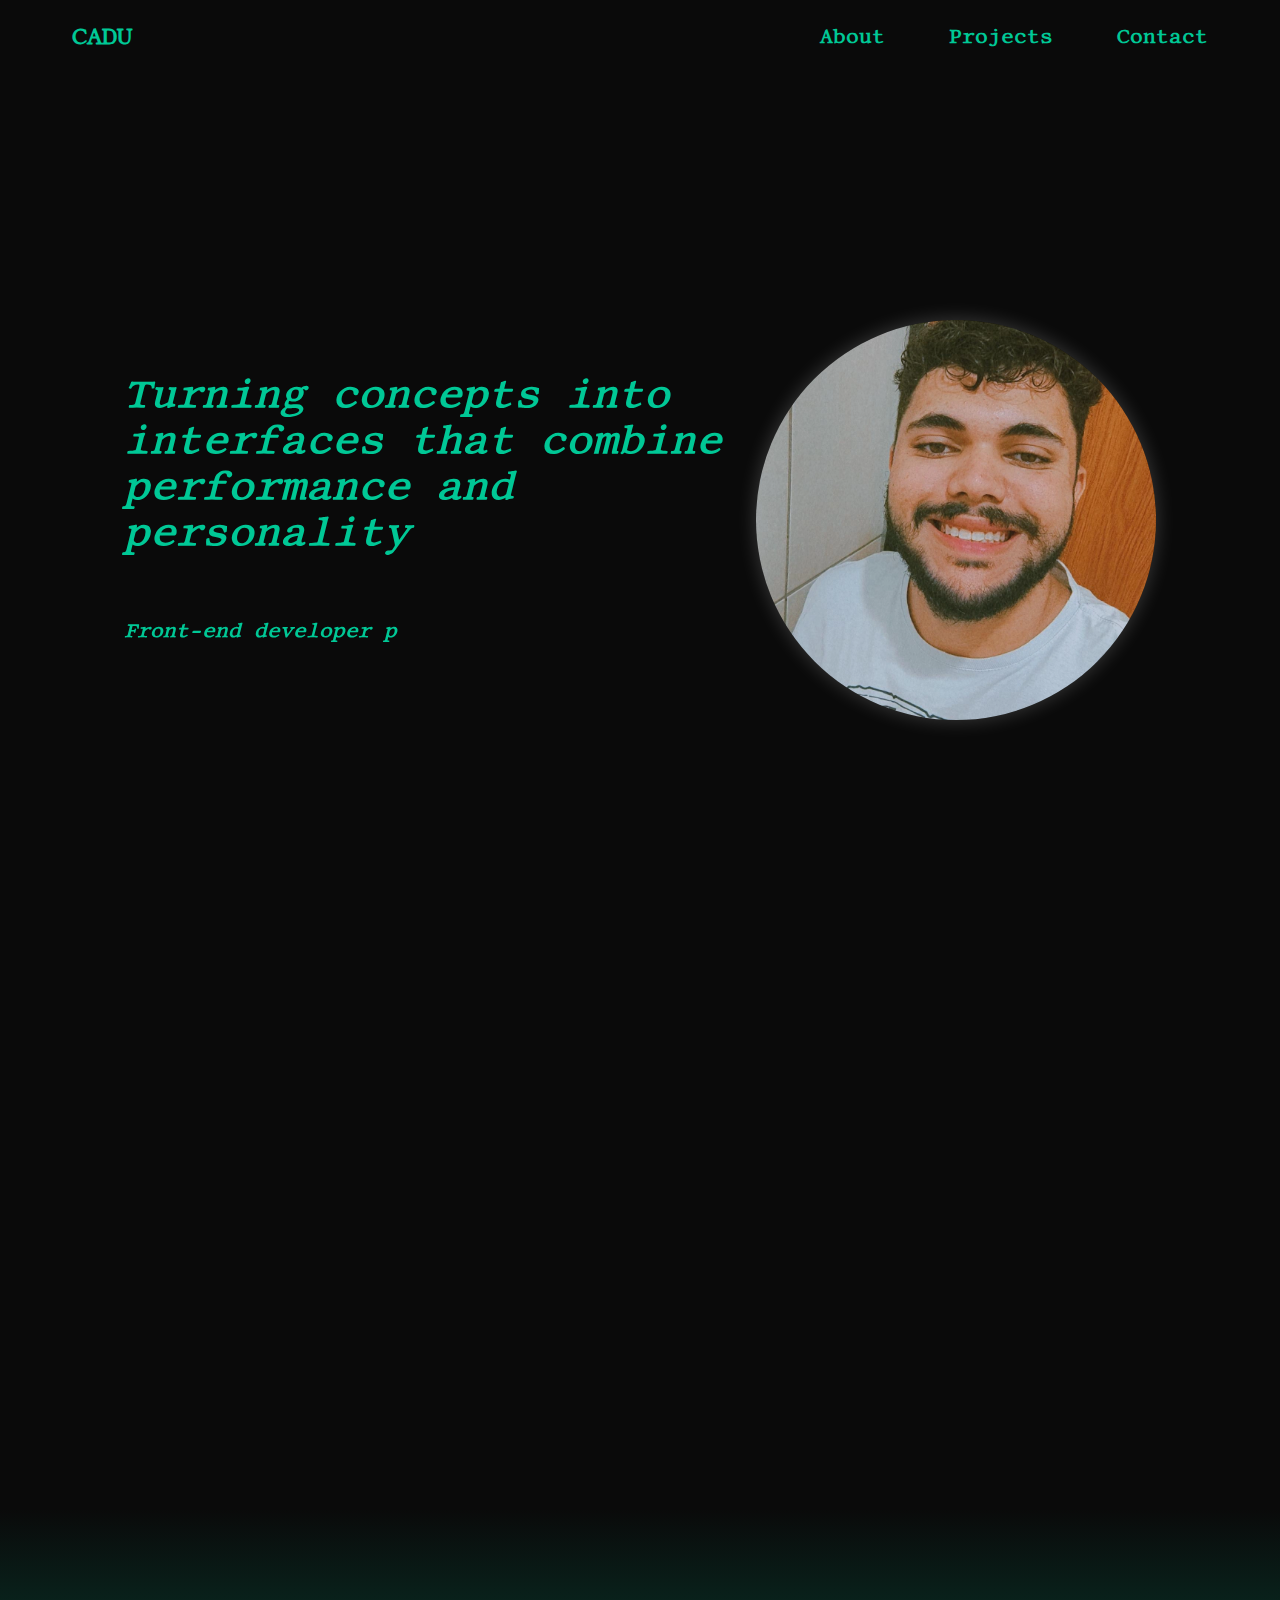
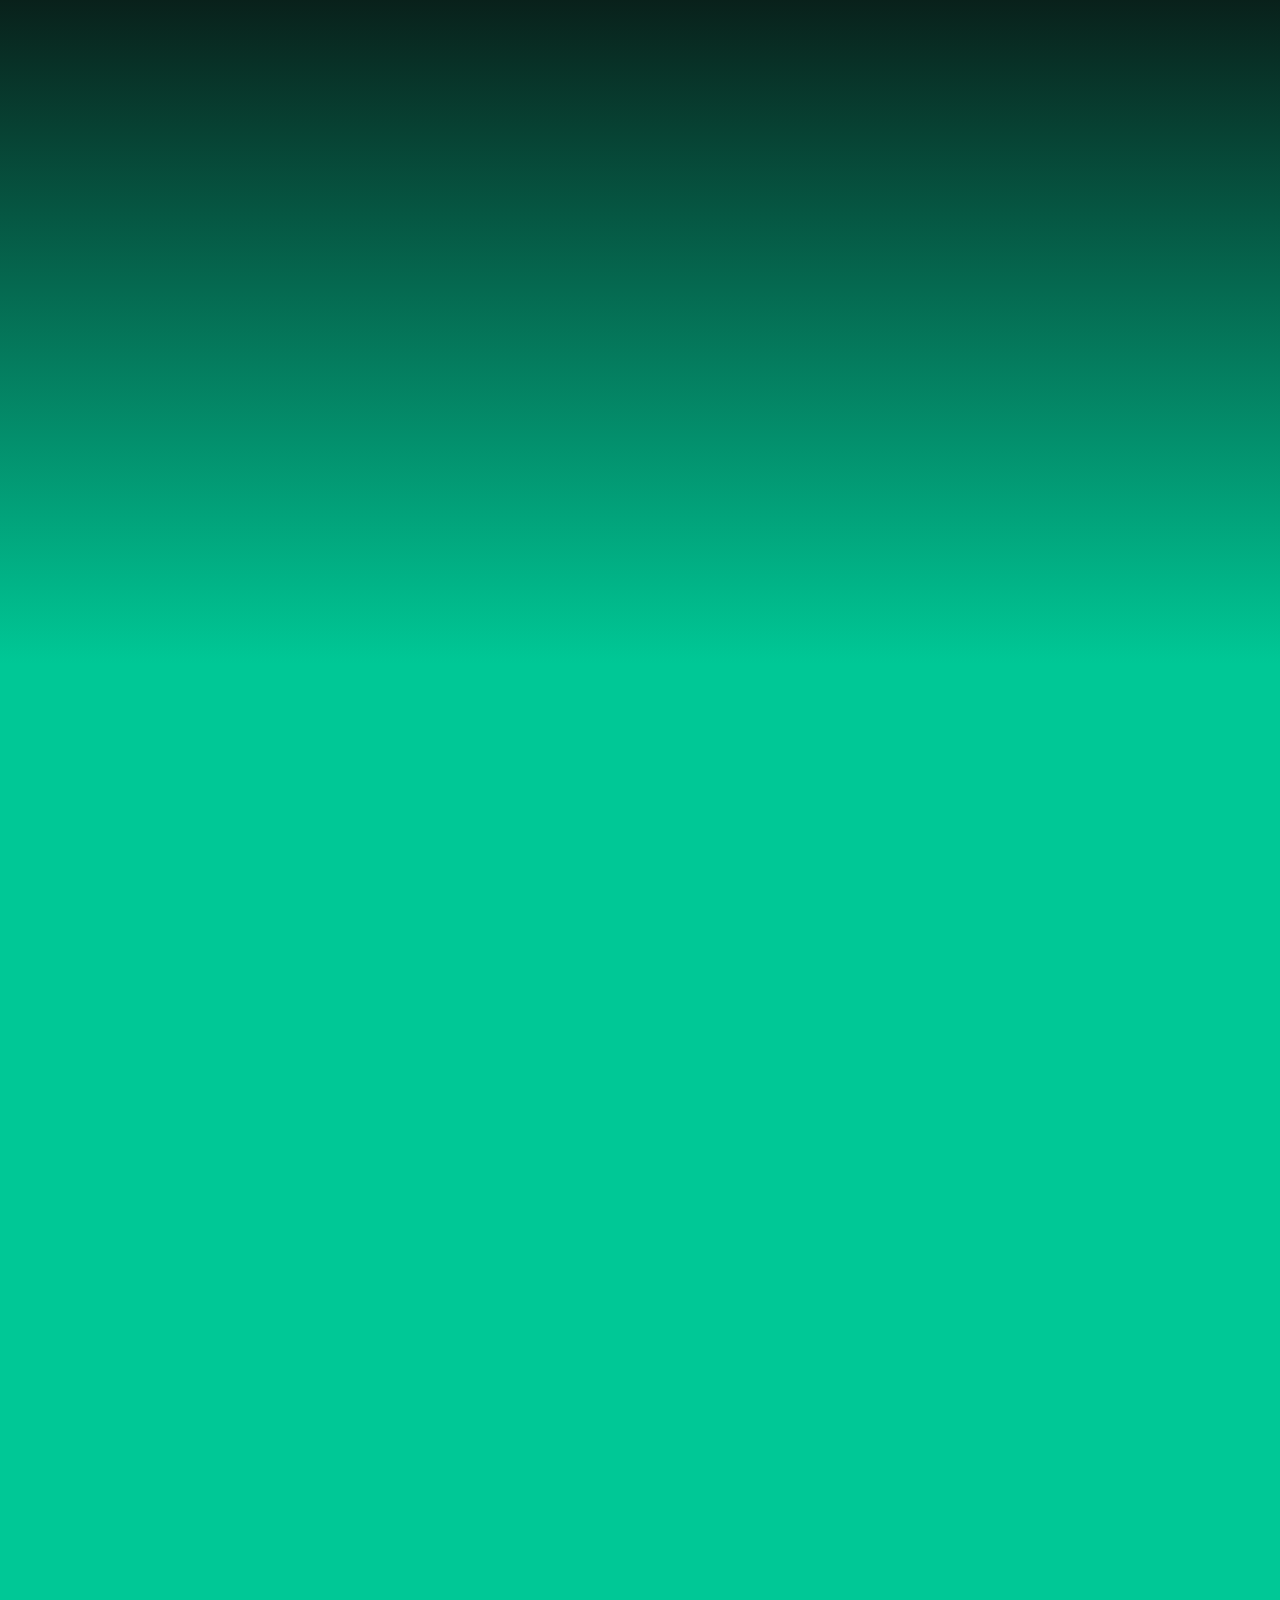
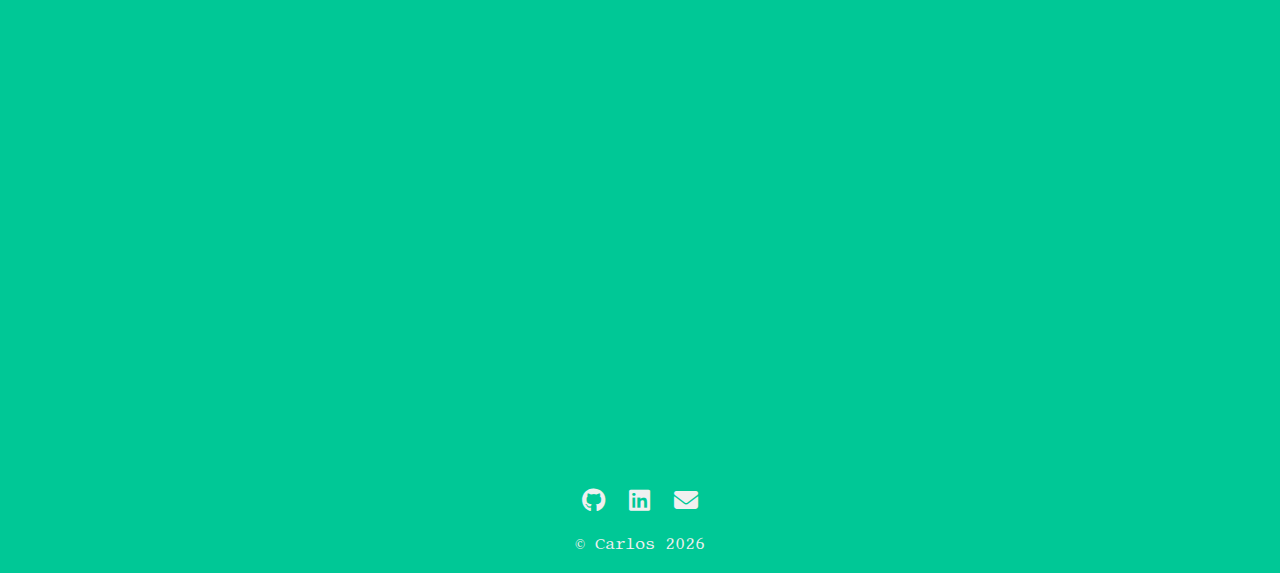
<file: index.html>
<!DOCTYPE html>
<html lang="en" data-lang="en">
<head>
    <meta charset="UTF-8">
    <meta name="viewport" content="width=device-width, initial-scale=1.0">
    <link rel="stylesheet" href="style.css">
    <link rel="stylesheet" href="https://cdnjs.cloudflare.com/ajax/libs/font-awesome/6.4.0/css/all.min.css">
    <link href="https://unpkg.com/aos@2.3.1/dist/aos.css" rel="stylesheet">
    <link rel="icon" href="imagens/favicon.ico" type="image/x-icon">
    <link rel="preconnect" href="https://fonts.googleapis.com">
    <link rel="preconnect" href="https://fonts.gstatic.com" crossorigin>
    <link href="https://fonts.googleapis.com/css2?family=Libertinus+Mono&family=Playfair+Display:ital,wght@0,400..900;1,400..900&display=swap" rel="stylesheet">
    <title>Portfolio | Carlos Eduardo (CADU)</title>
</head>
<body>
    <div id="preloader">
        <div class="loader"></div>
    </div>
    <header>
        <div class="container">
            <div class="content">
                <div class="logo">
                    <a href="#home" aria-label="Back to home">CADU</a>
                </div>
                <nav>
                    <ul>
                        <li><a href="#about" aria-label="Go to About section" class="nav-link">About</a></li>
                        <li><a href="#projects" aria-label="Go to Projects section" class="nav-link">Projects</a></li>
                        <li><a href="#contact" aria-label="Go to Contact section" class="nav-link">Contact</a></li>
                    </ul>
                </nav>
            </div>
        </div>
    </header>
    <main aria-label="Main content">
        <section class="inicio" id="home">
            <div class="container">
                <div class="content">
                    <div class="texto" data-aos="fade-right" data-aos-duration="3000">
                        <h1>Turning concepts into interfaces that combine performance and personality</h1>
                        <h4 id="typing-text"></h4>
                    </div>
                    <div class="foto">
                        <img src="imagens/foto.jpg" alt="Photo of Carlos Eduardo, front-end developer" width="400" height="400" loading="lazy">
                    </div>
                </div>
            </div>
        </section>

        <section class="sobre" id="about">
            <div class="container">
                <div class="content" data-aos="fade-up">
                    <div class="titulo">
                        <h2>About</h2>
                        <h1>Me</h1>
                    </div>
                    <div class="sobre-mim estilizado">
                        <p>
                        <span class="emoji">👨‍💻</span> Hello! I'm <strong>Carlos Eduardo</strong>, also known as <strong>CADU</strong>.<br><br>
                        I'm a <span class="highlight">Front-End Developer</span> focused on building <strong>intuitive</strong>, <strong>responsive</strong>, and <strong>accessible</strong> user interfaces.<br><br>
                        I enjoy merging <span class="highlight">creativity</span> with <span class="highlight">functionality</span> to deliver clean and engaging digital experiences.<br><br>
                        <em>Let’s create something amazing together!</em>
                        </p>
                    </div>
                </div>
            </div>
        </section>

        <section class="projetos" id="projects">
            <div class="container">
                <div class="content" data-aos="fade-up">
                    <div class="titulo">
                        <h2>Projects</h2>
                        <h1>recent</h1>
                    </div>
                    <div class="area-projeto">
                        <div class="projeto">
                            <h3>Sweet Shop</h3>
                            <p>A simple website using HTML and CSS to showcase products and receive orders.</p>
                            <a href="https://edumoonz.github.io/maya_cake/" target="_blank" rel="noopener noreferrer">View project</a>
                        </div>
                        <div class="projeto">
                            <h3>Informative Website</h3>
                            <p>This website you're currently viewing, built with HTML, CSS, JS, and AOS.js.</p>
                            <a href="https://www.google.com/?hl=en" target="_blank" rel="noopener noreferrer">View project</a>
                        </div>
                    </div>
                </div>
            </div>
        </section>

        <section class="contato" id="contact">
            <div class="container">
                <div class="content" data-aos="fade-up">
                    <div class="titulo">
                        <h2>Let's</h2>
                        <h1>Connect</h1>
                        <p class="subtexto">I'd love to hear from you! Feel free to reach out using the form below 👇</p>
                    </div>
                    <div class="formulario">
                        <form action="https://formspree.io/f/mnnvevgj" method="post" id="contact-form" data-redirect="thank.html" role="form" aria-label="Contact form">
                        <div class="campo">
                            <i class="fas fa-user"></i>
                            <input type="text" name="firstname" placeholder="First name" required>
                        </div>
                        <div class="campo">
                            <i class="fas fa-user"></i>
                            <input type="text" name="lastname" placeholder="Last name" required>
                        </div>
                        <div class="campo">
                            <i class="fas fa-envelope"></i>
                            <input type="email" name="email" placeholder="Your email" required>
                        </div>
                        <div class="campo">
                            <i class="fas fa-comment-dots"></i>
                            <textarea id="mensagem" name="message" placeholder="How can I help you?" required></textarea>
                        </div>
                        <button type="submit" aria-label="Send message"><i class="fas fa-paper-plane"></i> Send</button>
                        </form>
                    </div>
                </div>
            </div>
        </section>
    </main>

    <footer>
        <div class="social">
            <a href="https://github.com/EduMoonz" target="_blank" aria-label="GitHub"><i class="fab fa-github"></i></a>
            <a href="https://www.linkedin.com/in/carlos-eduardo-rodrigues-santos-1a8899205/" target="_blank" aria-label="LinkedIn"><i class="fab fa-linkedin"></i></a>
            <a href="mailto:carlos.rsantos@gmail.com" aria-label="Email"><i class="fas fa-envelope"></i></a>
        </div>
        <div class="container">
            <div class="content">
                <p>&copy; Carlos <span id="year"></span></p>
            </div>
        </div>
    </footer>

    <script src="script.js" defer></script>
    <script src="https://unpkg.com/aos@2.3.1/dist/aos.js"></script>
    <script>
        AOS.init();
    </script>
</body>
</html>
</file>
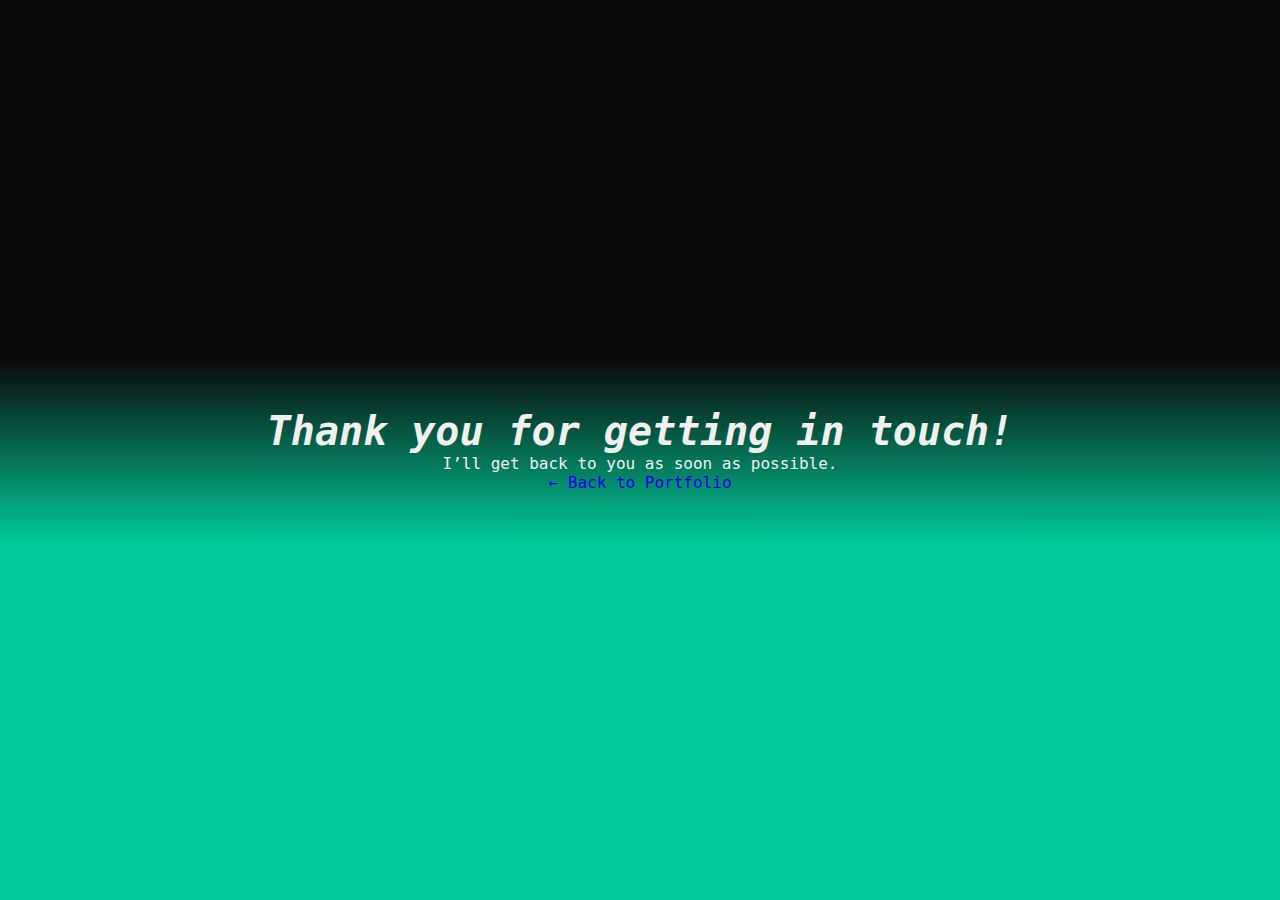
<file: thank.html>
<!DOCTYPE html>
<html lang="en">
<head>
  <meta charset="UTF-8" />
  <meta name="viewport" content="width=device-width, initial-scale=1.0" />
  <title>Thank You!</title>
  <link rel="stylesheet" href="style.css" />
</head>
<body>
  <main style="min-height: 100vh; display: flex; flex-direction: column; align-items: center; justify-content: center;">
    <h1>Thank you for getting in touch!</h1>
    <p>I’ll get back to you as soon as possible.</p>
    <a href="index.html" class="nav-link">← Back to Portfolio</a>
  </main>
</body>
</html>
</file>
<file: style.css>
:root {
  --primary: #00C896;     /* Verde esmeralda */
  --secondary: #2E2E2E;   /* Cinza grafite */
  --background: #0A0A0A;  /* Preto fosco */
  --text: #F0F0F0;
  --accent: #00FFD0;      /* Verde neon suave */
}

* {
  margin: 0;
  padding: 0;
  box-sizing: border-box;
  text-decoration: none;
}

html {
  scroll-behavior: smooth;
}

body {
  background: linear-gradient(to bottom, var(--background) 40%, var(--primary) 60%);
  color: var(--text);
  font-family: "Libertinus Mono", monospace;
  font-weight: 400;
  font-style: normal;
}

section {
  min-height: 100vh;
  display: flex;
  align-items: center;
  justify-content: center;
}

h2 {
  font-size: 3.75rem;
  font-style: italic;
}

h1 {
  font-style: italic;
  font-size: 2.5rem;
}

a {
  transition: all 0.3s ease;
}

#preloader {
  position: fixed;
  top: 0; left: 0;
  width: 100%; height: 100%;
  background: var(--background);
  display: flex;
  justify-content: center;
  align-items: center;
  z-index: 9999;
}

.loader {
  border: 0.375rem solid #f3f3f3;
  border-top: 0.375rem solid var(--primary);
  border-radius: 50%;
  width: 3.125rem;
  height: 3.125rem;
  animation: spin 1s linear infinite;
}

@keyframes spin {
  to { transform: rotate(360deg); }
}

/*Sessão Cabeçalho*/
header {
  position: relative;
  top: 0;
  width: 100%;
  height: 8vh;
  display: flex;
  align-items: center;
  z-index: 1;
  background-color: var(--background);
  font-size: 1.25rem;
}

header::before {
  content: "";
  position: absolute;
  top: 0;
  left: 0;
  right: 0;
  bottom: 0;
  background-color: var(--background);
  opacity: 0.5;
  z-index: -1;
}

.container {
  width: 100%;
  max-width: 75rem;
  margin: 0 auto;
  padding: 0 2rem;
}

.content {
  display: flex;
  justify-content: space-between;
  align-items: center;
  flex-wrap: wrap;
}

.logo a {
  color: var(--primary);
  font-weight: bold;
  font-size: 1.5rem;
}

nav ul {
  list-style: none;
  display: flex;
  gap: 4rem;
  padding: 0;
  margin: 0;
}

nav ul li a {
  color: var(--primary);
  display: flex;
  flex-direction: column;
  font-weight: 600;
  position: relative;
}

nav ul li a::after {
  content: "";
  height: 0.125rem;
  background-color: var(--primary);
  width: 100%;
  transform: scaleX(0);
  transform-origin: left;
  transition: transform 0.2s linear;
  position: absolute;
  bottom: -0.25rem;
  left: 0;
}

nav ul li a:hover::after,
nav ul li a.active::after {
  transform: scaleX(1);
}

/*Página inicial*/
.inicio .container .content {
  display: flex;
  flex-direction: row;
  justify-content: center;
  align-items: center;
}

.inicio .texto {
  color: var(--primary);
  font-size: 1.25rem;
  margin: 0rem 2rem 2rem 0rem;
  max-width: 37.5rem;
}

.inicio h4 {
  padding-top: 4rem;
  font-style: italic;
  color: var(--primary);
}

.foto img {
  border-radius: 50%;
  object-fit: cover;   
  box-shadow: 0 0 1.25rem rgba(255, 255, 255, 0.2);
  transition: transform 0.4s ease;
}

.foto img:hover {
  transform: scale(1.05);
}


/*Sessão sobre*/
.sobre .content {
  flex-direction: column;
  align-items: center;
  text-align: center;
}

.sobre-mim.estilizado {
  margin-top: 2rem;
  background-color: rgba(255, 255, 255, 0.05);
  padding: 2rem;
  border-radius: 0.75rem;
  max-width: 50rem;
  box-shadow: 0 0 1.25rem rgba(0,0,0,0.2);
  font-size: 1.125rem;
  line-height: 1.8;
  transition: background 0.3s;
}

.sobre-mim.estilizado:hover {
  background-color: rgba(255, 255, 255, 0.08);
}

.sobre-mim .highlight {
  color: var(--accent);
  font-weight: bold;
}

.sobre-mim .emoji {
  font-size: 1.375rem;
  margin-right: 0.375rem;
}

/* Sessão Projetos */
.projetos .content {
  flex-direction: column;
  text-align: center;
}

.area-projeto {
  display: flex;
  justify-content: center;
  gap: 2rem;
  margin-top: 2rem;
  flex-wrap: wrap;
}

.projeto {
  background-color: rgba(0, 0, 0, 0.2);
  border-radius: 0.75rem;
  padding: 1.5rem;
  text-align: center;
  transition: transform 0.3s;
}

.projeto:hover {
  transform: scale(1.03);
}

.projeto h3 {
  margin-bottom: 0.5rem;
  color: var(--text);
}

.projeto p {
  font-size: 0.875rem;
  color: var(--text);
}

.projeto a {
  display: inline-block;
  margin-top: 0.8rem;
  color: var(--text);
  font-weight: bold;
  text-decoration: underline;
  transition: 0.3s;
}

.projeto a:hover {
  color: var(--accent);
  padding: 0.3rem 0.5rem;
  border-radius: 0.375rem;
}

@media (max-width: 48rem) {
  .area-projeto {
    flex-direction: column;
    align-items: center;
  }
}

/*Sessão contato*/
.contato .content {
  background-color: black;
  border-radius: 2rem;
  display: flex;
  flex-direction: column;
  align-items: center;
  text-align: center;
  gap: 3rem;
  padding: 2rem;
}

.titulo h1, .titulo h2 {
  margin: 0;
}

.titulo .subtexto {
  margin-top: 0.5rem;
  font-size: 1rem;
  color: var(--text);
}

.formulario form {
  background-color: rgba(255, 255, 255, 0.05);
  padding: 2rem;
  border-radius: 0.75rem;
  box-shadow: 0 0 0.938rem rgba(255, 255, 255, 0.05);
  display: flex;
  flex-direction: column;
  gap: 1rem;
  width: 100%;
  max-width: 37.5rem;
}

.campo {
  position: relative;
  display: flex;
  align-items: center;
}

.campo i {
  position: absolute;
  left: 1rem;
  color: var(--primary);
  font-size: 1.2rem;
}

.campo input,
.campo textarea {
  padding: 1rem 1rem 1rem 3rem;
  border-radius: 0.5rem;
  border: none;
  font-size: 1rem;
  width: 100%;
  background-color: var(--background);
  color: var(--text);
  transition: background 0.3s;
}

.campo input::placeholder,
.campo textarea::placeholder {
  color: #aaa;
}

.campo input:focus,
.campo textarea:focus {
  background-color: var(--secondary);
  outline: 0.125rem solid var(--primary);
}

textarea {
  resize: none;
  min-height: 7.5rem;
}

.formulario button {
  background-color: var(--background);
  color: var(--primary);
  padding: 1rem;
  border: none;
  border-radius: 0.5rem;
  font-weight: bold;
  cursor: pointer;
  font-size: 1rem;
  display: flex;
  justify-content: center;
  align-items: center;
  gap: 0.5rem;
  transition: transform 0.2s ease, background 0.3s;
}

.formulario button:hover {
  transform: scale(1.03);
}

/*Sessão rodapé*/
footer .container {
  text-align: center;
  padding: 1.25rem 0;
}

footer .container,
footer{
  display: flex;
  justify-content: center;
  align-items: center;
  flex-direction: column;
}

.social {
  margin-top: 1rem;
  display: flex;
  gap: 1.5rem;
}

.social a {
  color: var(--text);
  font-size: 1.5rem;
  transition: color 0.3s;
}

.social a:hover {
  color: var(--accent);
}

input:focus-visible,
textarea:focus-visible,
a:focus-visible {
  outline: 0.125rem solid var(--accent);
  outline-offset: 0.125rem;
}


@media (max-width: 48rem) {
  header {
    flex-direction: column;
    height: auto;
    padding: 1rem 0;
  }

  nav ul {
    flex-direction: column;
    gap: 1.5rem;
    margin-top: 1rem;
  }

  .inicio .container .content {
    flex-direction: column;
    text-align: center;
  }

  .foto img {
    width: 15.625rem;
    height: 15.625rem;
  }
}

@media (max-width: 30rem) {
  h1, h2 {
    font-size: 1.75rem;
  }

  .inicio .texto {
    font-size: 1rem;
    margin: 1rem;
  }

  .campo input,
  .campo textarea {
    font-size: 0.875rem;
  }

  .formulario button {
    font-size: 0.875rem;
    padding: 0.8rem;
  }
}
</file>
